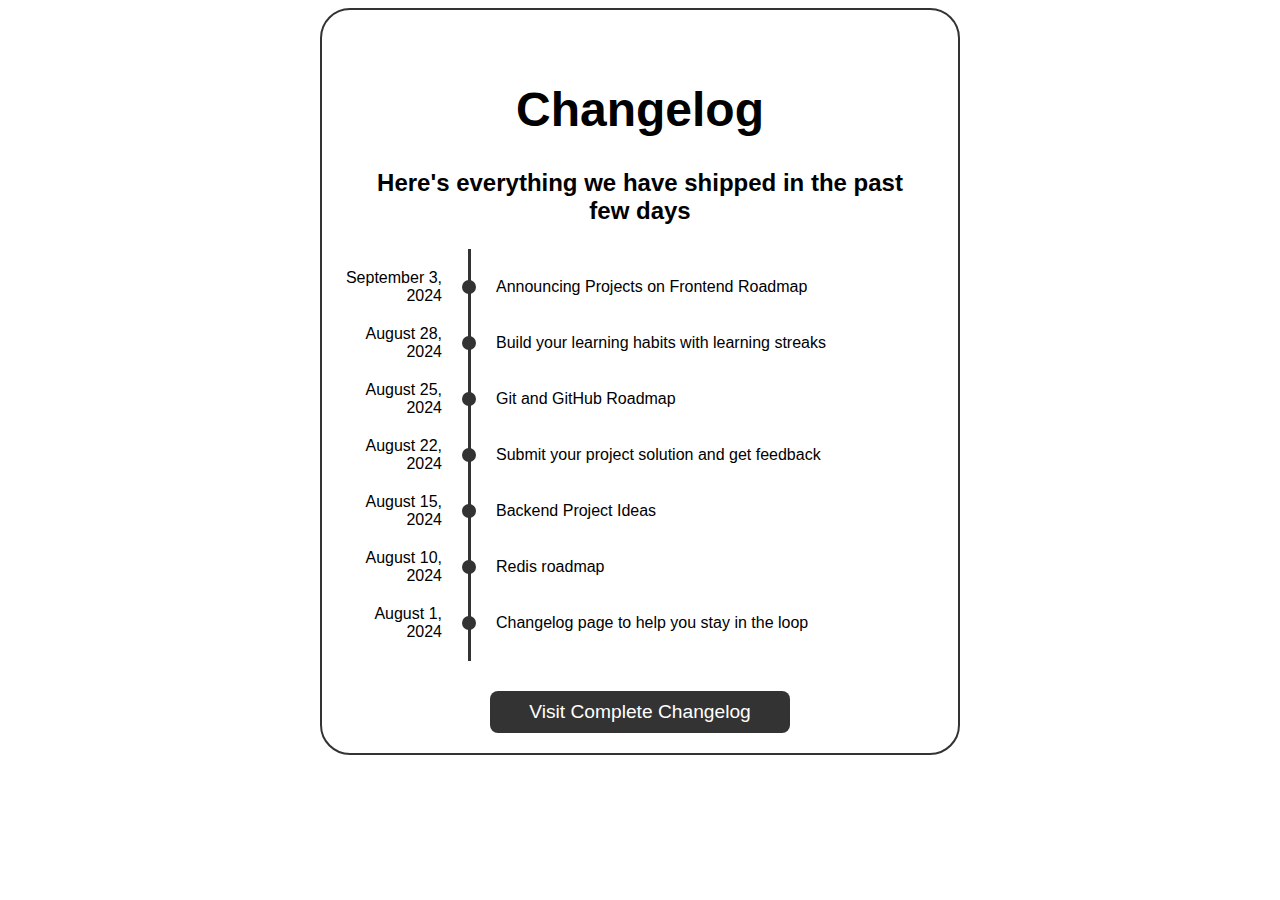
<file: Changelog Component/index.html>
<!DOCTYPE html>
<html lang="en">
<head>
    <meta charset="UTF-8">
    <meta http-equiv="X-UA-Compatible" content="IE=edge">
    <meta name="viewport" content="width=device-width, initial-scale=1.0">
    <link rel="stylesheet" href="style.css">
    <title> Changelog Component </title>
</head>
<body>
    <div class="changelog-container">
        <div class="changelog-title">
            <h1>Changelog</h1>
            <p>Here's everything we have shipped in the past few days</p>
        </div>
        <div class="timeline">
            <div class="timeline-item">
                <div class="timeline-date">September 3, 2024</div>
                <div class="timeline-marker"></div>
                <div class="timeline-content">Announcing Projects on Frontend Roadmap</div>
            </div>
            <div class="timeline-item">
                <div class="timeline-date">August 28, 2024</div>
                <div class="timeline-marker"></div>
                <div class="timeline-content">Build your learning habits with learning streaks</div>
            </div>
            <div class="timeline-item">
                <div class="timeline-date">August 25, 2024</div>
                <div class="timeline-marker"></div>
                <div class="timeline-content">Git and GitHub Roadmap</div>
            </div>
            <div class="timeline-item">
                <div class="timeline-date">August 22, 2024</div>
                <div class="timeline-marker"></div>
                <div class="timeline-content">Submit your project solution and get feedback</div>
            </div>
            <div class="timeline-item">
                <div class="timeline-date">August 15, 2024</div>
                <div class="timeline-marker"></div>
                <div class="timeline-content">Backend Project Ideas</div>
            </div>
            <div class="timeline-item">
                <div class="timeline-date">August 10, 2024</div>
                <div class="timeline-marker"></div>
                <div class="timeline-content">Redis roadmap</div>
            </div>
            <div class="timeline-item">
                <div class="timeline-date">August 1, 2024</div>
                <div class="timeline-marker"></div>
                <div class="timeline-content">Changelog page to help you stay in the loop</div>
            </div>
        </div>
        <a href="" class="button">Visit Complete Changelog</a>
    </div>
</body>
</html>
</file>
<file: Changelog Component/style.css>
.changelog-container {
    display: flex;
    flex-direction: column;
    justify-content: space-between;
    text-align: center;
    border: 2px solid #333;
    border-radius: 30px;
    width: 90%;
    max-width: 40rem;
    max-height: 50rem;
    margin: auto;
    padding: 20px;
    box-sizing: border-box;     
}

.changelog-title {
    padding: 20px;
    font-family: Verdana, Geneva, sans-serif;
    font-size: 1.5rem;
    font-weight: bold;
}

.timeline {
    display: flex;
    flex-direction: column;
    gap: 20px;
    position: relative;
}

.timeline::before{
    content: '';
    position: absolute;
    left: 126px;
    top: -20px;
    bottom: -20px;
    width: 3px;
    background-color: #333;
}

.timeline-item {
    display: flex;
    align-items: center;
    justify-content: flex-start;
    gap: 20px;
    font-family: Arial, sans-serif;
    font-size: 1rem;
    position: relative;
}

.timeline-date {
    width: 100px;
    text-align: right;
    flex-shrink: 0;
}

.timeline-marker {
    width: 14px;
    height: 14px;
    background-color: #333;
    border-radius: 50%;
    flex-shrink: 0;
    z-index: 1;
}

.timeline-content {
    text-align: left;
}

.button{
    display: inline-block;
    margin: auto;
    margin-top: 50px;
    padding: 10px 20px;
    width: 13.5em;
    background-color: hsl(0, 0%, 20%);
    color: white;
    text-decoration: none;
    border-radius: 8px;
    font-family: Arial, sans-serif;
    font-size: 1.2rem;
}

.button:hover {
    background-color: hsl(0, 0%, 33%);
}
</file>
